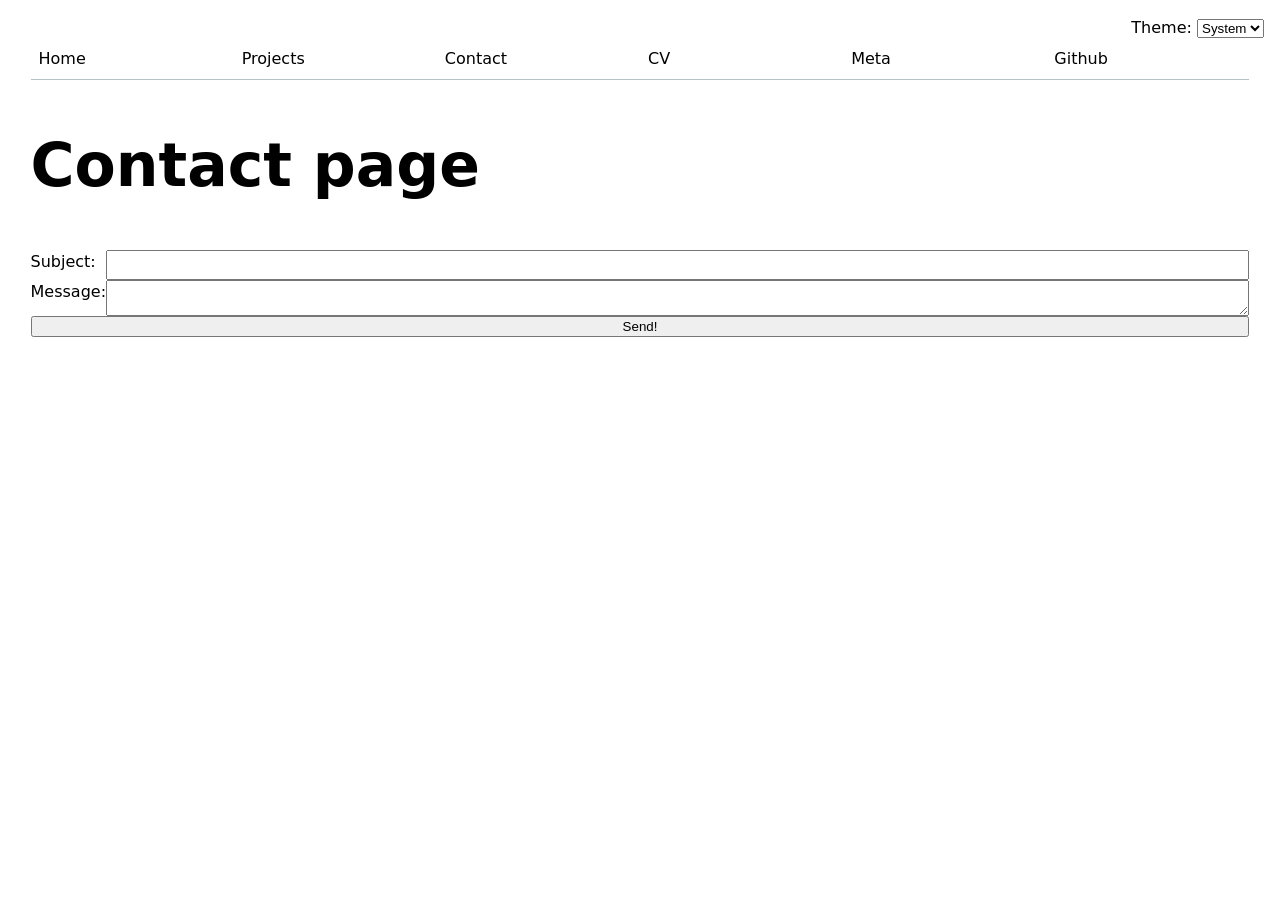
<file: contact/index.html>
<!DOCTYPE html>
<html lang="en">
<head>
    <meta charset="UTF-8">
    <meta name="viewport" content="width=device-width, initial-scale=1.0">
    <title>Portfolio - Contact page</title>
    <link rel="stylesheet" href="../style.css">
    <script src="../global.js" type="module"></script>
</head>
<body>
    <h1>Contact page</h1>
   
    <form class="contact-form" action="mailto:dmoncivais@ucsd.com" method="GET">
        <label>Subject: </label> <input name="subject">
        <label>Message: </label>
        <textarea name="body"></textarea>
        <button type="submit">Send!</button>
    </form>
</body>
</html>
</file>
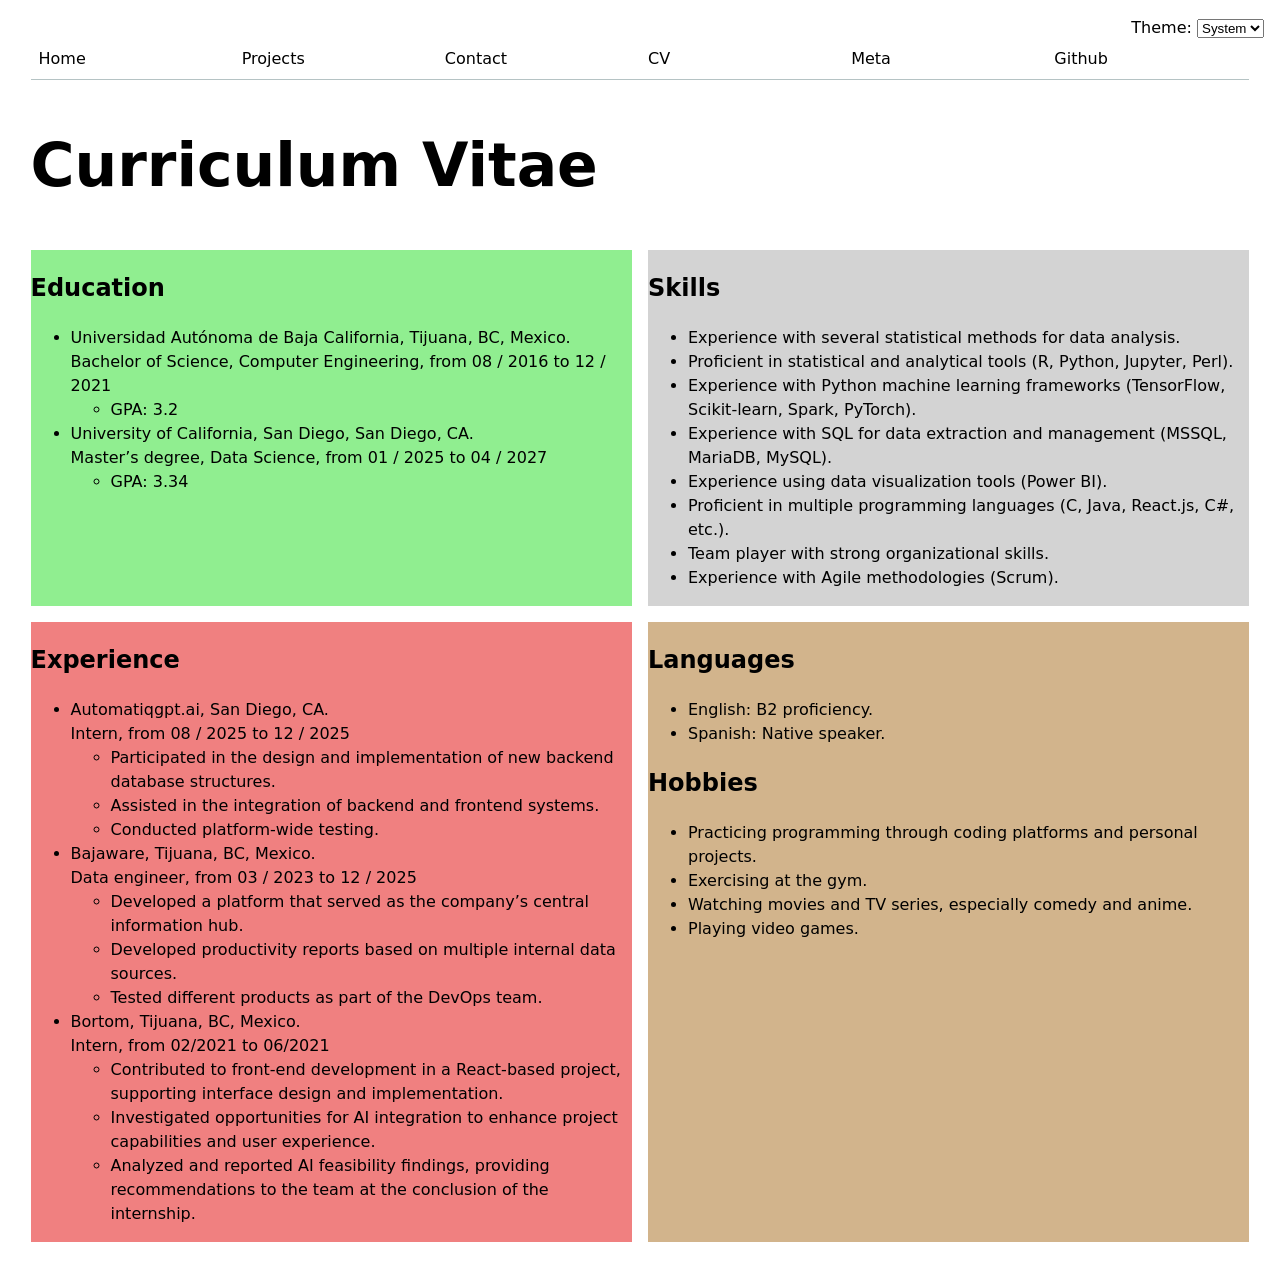
<file: CV/index.html>
<!doctype html>
<html lang="en">
    <head>
        <meta charset="UTF-8" />
        <meta name="viewport" content="width=device-width, initial-scale=1.0" />
        <title>Portfolio - Curriculum vitae</title>
        <link rel="stylesheet" href="../style.css" />
        <script src="../global.js" type="module"></script>
    </head>
    <body>
        <h1>Curriculum Vitae</h1>
        
        <div class="cvContent">
            <section class="Education">
                <h2>Education</h2>
                <ul>
                    <li>
                        Universidad Autónoma de Baja California, Tijuana, BC, Mexico.<br />
                        Bachelor of Science, Computer Engineering, from 08 / 2016 to 12 / 2021
                        <ul>
                            <li>GPA: 3.2</li>
                        </ul>
                    </li>
                    <li>
                        University of California, San Diego, San Diego, CA.<br />
                        Master’s degree, Data Science, from 01 / 2025 to 04 / 2027
                        <ul>
                            <li>GPA: 3.34</li>
                        </ul>
                    </li>
                </ul>
            </section>
            <section class="skills">
                <h2>Skills</h2>
                <ul>
                    <li>Experience with several statistical methods for data analysis.</li>
                    <li>Proficient in statistical and analytical tools (R, Python, Jupyter, Perl).</li>
                    <li>Experience with Python machine learning frameworks (TensorFlow, Scikit-learn, Spark, PyTorch).</li>
                    <li>Experience with SQL for data extraction and management (MSSQL, MariaDB, MySQL).</li>
                    <li>Experience using data visualization tools (Power BI).</li>
                    <li>Proficient in multiple programming languages (C, Java, React.js, C#, etc.).</li>
                    <li>Team player with strong organizational skills.</li>
                    <li>Experience with Agile methodologies (Scrum).</li>
                </ul>
            </section>
            <section class="Experience">
                <h2>Experience</h2>
                <ul>
                    <li>
                        Automatiqgpt.ai, San Diego, CA.<br>
                        Intern, from 08 / 2025 to 12 / 2025
                        <ul>
                            <li>Participated in the design and implementation of new backend database structures.</li>
                            <li>Assisted in the integration of backend and frontend systems.</li>
                            <li>Conducted platform-wide testing.</li>
                        </ul>
                    </li>
                    <li>
                        Bajaware, Tijuana, BC, Mexico.<br>
                        Data engineer, from 03 / 2023 to 12 / 2025
                        <ul>
                            <li>Developed a platform that served as the company’s central information hub.</li>
                            <li>Developed productivity reports based on multiple internal data sources.</li>
                            <li>Tested different products as part of the DevOps team.</li>
                        </ul>
                    </li>
                    <li>
                        Bortom, Tijuana, BC, Mexico.<br>
                        Intern, from 02/2021 to 06/2021
                        <ul>
                            <li>Contributed to front-end development in a React-based project, supporting interface design and implementation.</li>
                            <li>Investigated opportunities for AI integration to enhance project capabilities and user experience.</li>
                            <li>Analyzed and reported AI feasibility findings, providing recommendations to the team at the conclusion of the internship.</li>
                        </ul>
                    </li>
                </ul>
            </section>
            <section class="Activitiesinterests">
                <h2>Languages</h2>
                <ul>
                    <li>English: B2 proficiency.</li>
                    <li>Spanish: Native speaker.</li>
                </ul>
                <h2>Hobbies</h2>
                <ul>
                    <li>Practicing programming through coding platforms and personal projects.</li>
                    <li>Exercising at the gym.</li>
                    <li>Watching movies and TV series, especially comedy and anime.</li>
                    <li>Playing video games.</li>
                </ul>
            </section>
        </div>
    </body>
</html>
</file>
<file: style.css>
:root {
  --color-accent: oklch(65% 50% 0);
  color-scheme: light dark;
}

body {
  font: 100%/1.5 system-ui;
  max-width: 125ch;
  margin-inline: auto;
  padding: 3ch;
  accent-color: var(--color-accent);
}

dl.stats {
  display: grid;
  grid-template-rows: auto auto;
  grid-auto-flow: column;
  grid-auto-columns: 1fr;
  gap: 0 1rem;
  margin: 0;
  padding: 1rem;
}

dl.stats dt {
  grid-row: 1;
  font-size: 0.75rem;
  text-transform: uppercase;
  color: #6b7280; /* gris */
  margin: 0;
}

dl.stats dd {
  grid-row: 2;
  font-size: 2rem;
  font-weight: 400;
  margin: 0;
}

h1 {
  font-size: 375%;
}

nav {
  display: flex;
  margin-bottom: 3ch;
  border-bottom-width: 1px;
  border-bottom-style: solid;
  border-bottom-color: oklch(50% 10% 200 / 40%);
}

nav ul,
nav li {
  display: contents;
  text-align: center;
}

a {
  flex: 1;
  text-decoration: none;
  color: inherit;
  padding: 0.5em;
}

a.current {
  border-bottom-width: 0.4em;
  border-bottom-style: solid;
  border-bottom-color: oklch(80% 3% 200);
  margin-bottom: 0.5ch;
}

nav a:hover {
  border-bottom-width: 0.4em;
  border-bottom-style: solid;
  border-bottom-color: var(--color-accent);
  margin-bottom: 0.5ch;
  background-color: color-mix(in oklch, var(--color-accent), canvas 85%);
}

form {
  display: grid;
  grid-template-columns: auto 1fr;
}

form label {
  display: contents;
  grid-template-columns: subgrid;
  grid-column: 1 / -1;
}

form button {
  grid-column: 1 / -1;
}

input {
  font: inherit;
}

div.projects {
  display: grid;
  grid-template-columns: repeat(auto-fill, minmax(15em, 1fr));
  gap: 1em;
}

article {
  grid-template-rows: subgrid;
  grid-row: span 3;
  gap: 1em;
}

article h2 {
  margin: 0;
}

div.cvContent {
  display: grid;
  grid-template-columns: 1fr 1fr;
  gap: 1em;
}

section.Education {
  background-color: lightgreen;
}
section.skills {
  background-color: lightgrey;
}
section.Experience {
  background-color: lightcoral;
}
section.Activitiesinterests {
  background-color: tan;
}

label.color-scheme {
  position: absolute;
  top: 1rem;
  right: 1rem;
}

#projects-plot {
  max-width: 20em;
  margin-block: 2em;
  overflow: visible;
}

.swatch {
  display: inline-block;
  width: 1em;
  aspect-ratio: 1 / 1;
  background-color: var(--color);
  border-radius: 50%;
}

ul.legend {
  display: grid;
  grid-template-columns: repeat(auto-fill, minmax(9em, 1fr));
  flex: 1;
}

li.legend-items {
  display: flex;
  align-items: center;
}

div.container {
  display: flex;
  gap: 1em;
  align-items: center;
}

&:has(path:hover) {
  path:not(:hover) {
    opacity: 0.5;
  }
}
path {
  transition: 300ms;
}

.selected {
  --color: oklch(54.23% 0.27465 308.72) !important;

  &:is(path) {
    fill: var(--color);
  }
}

svg g.gridlines line {
  stroke: #3f3f3f; /* más oscuro, prueba #666 para más contraste */
  stroke-opacity: 10;
}

dl.info {
  display: grid;
  margin: auto;
  transition-duration: 500ms;
  transition-property: opacity, visibility;
}

dl.info[hidden]:not(:hover, :focus-within) {
  opacity: 0;
  visibility: hidden;
}

.tooltip {
  position: fixed;
  top: 1em;
  left: 1em;
}

circle {
  transition: 200ms;
  transform-origin: center;
  transform-box: fill-box;
  @starting-style {
    r: 0;
  }
}

circle:hover {
  transform: scale(1.5);
}

#commit-tooltip {
  background-color: rgba(255, 255, 255, 0.8);
  box-shadow: 0 2px 6px #3f3f3f;
  border-radius: 1ch;
  backdrop-filter: blur(4px);
  padding: 1em;
}

#commit-link {
  font-size: medium;
  color: black;
}

#commit-date {
  font-size: medium;
  color: black;
}

@keyframes marching-ants {
  to {
    stroke-dashoffset: -8; /* 5 + 3 */
  }
}

.selection {
  fill-opacity: 0.1;
  stroke: black;
  stroke-opacity: 0.7;
  stroke-dasharray: 5 3;
  animation: marching-ants 2s linear infinite;
}

circle.selected {
  fill: #ff6b6b;
}

label#commit-filter {
  flex: 1;
  align-items: baseline;
}

label#commit-filter time {
  margin-left: auto;
}

#files {
  display: grid;
  grid-template-columns: 1fr 4fr;


  > div {
    grid-column: 1 / -1;
    display: grid;
    grid-template-columns: subgrid;
  }


  dt {
    grid-column: 1;
  }


  dd {
    grid-column: 2;
  }
}
.loc {
  display: flex;
  width: 0.5em;
  aspect-ratio: 1;
  background: var(--color);;
  border-radius: 50%;
}
#files dd {
  grid-column: 2;
  display: flex;
  flex-wrap: wrap;
  align-items: start;
  align-content: start;
  gap: 0.15em;
  padding-top: 0.6em;
  margin-left: 0;
}

#scrolly-1 {
  position: relative;
  display: flex;
  gap: 1rem;


  > * {
    flex: 1;
  }
}


#scatter-story {
  position: relative;
}


#scatter-plot {
  position: sticky;
  top: 0;
  left: 0;
  bottom: auto;
  height: 50vh;
}
</file>
